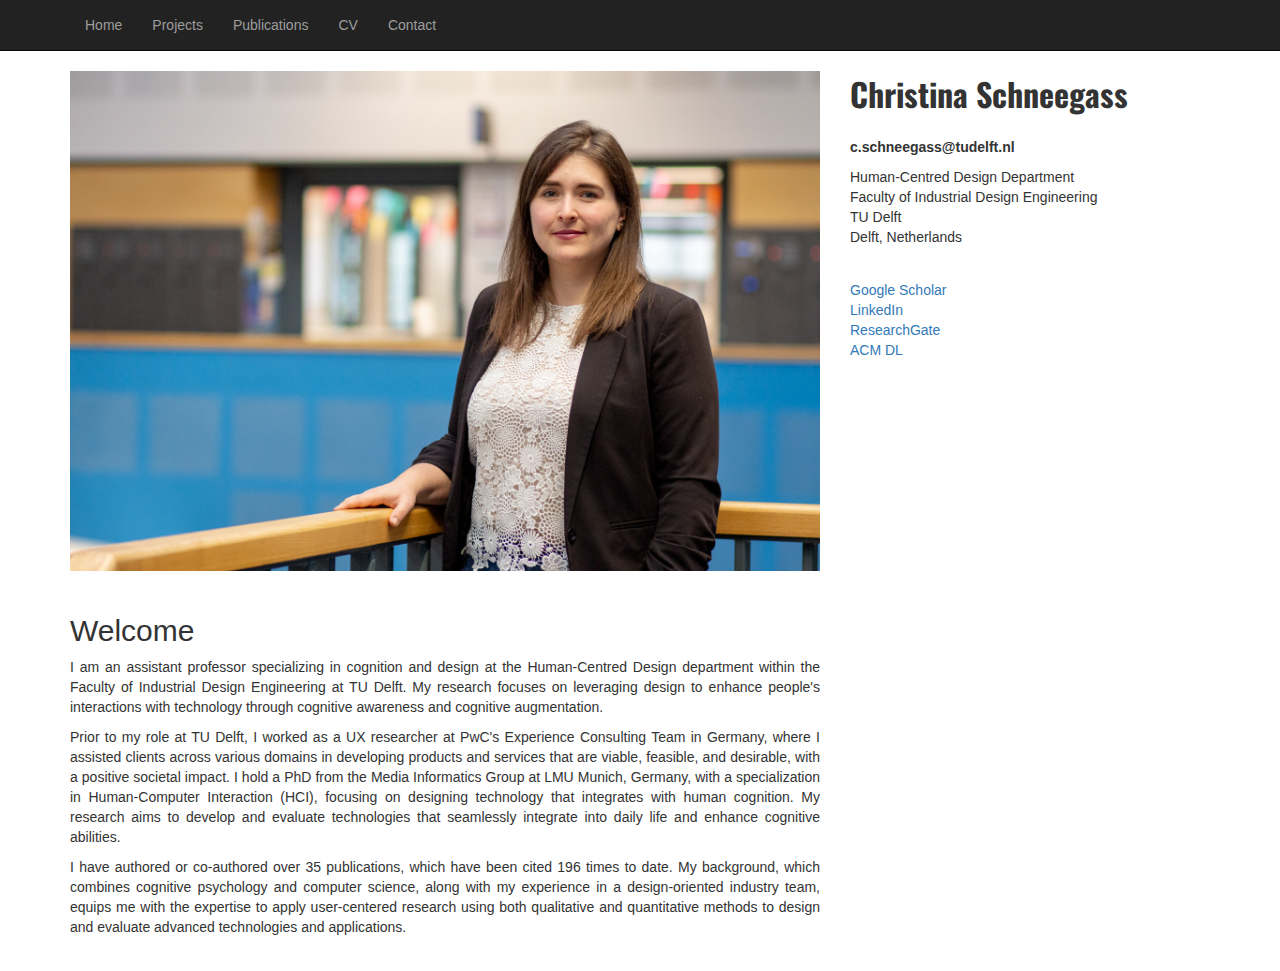
<file: index.html>
<!DOCTYPE html>

<html lang="en">
<head>
  <title>Christina Schneegass</title>
  <meta charset="utf-8">
  <meta name="viewport" content="width=device-width, initial-scale=1">
  <link rel="stylesheet" href="https://maxcdn.bootstrapcdn.com/bootstrap/3.3.6/css/bootstrap.min.css">
  <script src="https://ajax.googleapis.com/ajax/libs/jquery/1.12.0/jquery.min.js"></script>
  <script src="https://maxcdn.bootstrapcdn.com/bootstrap/3.3.6/js/bootstrap.min.js"></script>
  <link href='https://fonts.googleapis.com/css?family=Oswald:700' rel='stylesheet' type='text/css'>
</head>
<body>

<!-- Navigation -->
<nav class="navbar navbar-inverse navbar-static-top" role="navigation">
  <div class="container">
    <div class="navbar-header">
      <button type="button" class="navbar-toggle collapsed" data-toggle="collapse" data-target="#bs-example-navbar-collapse-1">
        <span class="sr-only">Toggle navigation</span>
        <span class="icon-bar"></span>
        <span class="icon-bar"></span>
        <span class="icon-bar"></span>
      </button>
    </div>

    <!-- Collect the nav links, forms, and other content for toggling -->
    <div class="collapse navbar-collapse" id="bs-example-navbar-collapse-1">
      <ul class="nav navbar-nav">
        <li><a href="index.html">Home</a></li>
        <li><a href="projects.html">Projects</a></li>
        <li><a href="publications.html">Publications</a></li>
        <li><a href="cv.html">CV</a></li>
        <li><a href="contact.html">Contact</a></li>
      </ul>
    </div>
  </div>
</nav>

<!-- Page Content -->
<div class="container">
  <div class="row">
    <!-- Entries Column -->
    <div class="col-md-8" style="height: 100vh;">
      <!-- Main Image -->
      <img class="img-responsive" src="LMD-ChristinaSchneegass-Select-Low-6.jpg" alt="Christina Schneegass"><br>

      <div style="margin-top:3%; text-align:justify;">
        <h2>Welcome</h2>
        <p>I am an assistant professor specializing in cognition and design at the Human-Centred Design department within the Faculty of Industrial Design Engineering at TU Delft. My research focuses on leveraging design to enhance people's interactions with technology through cognitive awareness and cognitive augmentation.</p>

        <p>Prior to my role at TU Delft, I worked as a UX researcher at PwC's Experience Consulting Team in Germany, where I assisted clients across various domains in developing products and services that are viable, feasible, and desirable, with a positive societal impact. I hold a PhD from the Media Informatics Group at LMU Munich, Germany, with a specialization in Human-Computer Interaction (HCI), focusing on designing technology that integrates with human cognition. My research aims to develop and evaluate technologies that seamlessly integrate into daily life and enhance cognitive abilities.</p>

        <p>I have authored or co-authored over 35 publications, which have been cited 196 times to date. My background, which combines cognitive psychology and computer science, along with my experience in a design-oriented industry team, equips me with the expertise to apply user-centered research using both qualitative and quantitative methods to design and evaluate advanced technologies and applications.</p>
      </div>
    </div>

    <!-- Contact Info on the Sidebar -->
    <div class="col-md-4">
      <div style="font-family: 'Oswald', sans-serif; font-size: 32px;"><b>Christina Schneegass</b></div><br>
    <!--  <p><b>christina.schneegass.com</b><br>-->
    <p><b>c.schneegass@tudelft.nl</b><br> 
      <p>Human-Centred Design Department<br>
      Faculty of Industrial Design Engineering<br>
      TU Delft<br>
      Delft, Netherlands<br>
      </p>
    </div>

    <!-- Links on the Sidebar -->
    <div class="col-md-4" style="margin-top:2%">
      <dd><a href="https://scholar.google.com/citations?user=JvR3tNYAAAAJ&hl=en&oi=ao" target="_blank">Google Scholar</a></dd>
      <dd><a href="https://www.linkedin.com/in/christina-schneegass-342535205/" target="_blank">LinkedIn</a></dd>
      <dd><a href="https://www.researchgate.net/profile/Christina-Schneegass" target="_blank">ResearchGate</a></dd>
      <dd><a href="https://dl.acm.org/profile/99659214226" target="_blank">ACM DL</a></dd>
    </div>

    <!-- Publications 
    <div class="col-md-8" style="height: 100vh;">
      <h2 id="publications">Publications</h2>

      <strong>Peer-reviewed</strong><br/>
      <ul>
        <li class="paper" words="add, your, keywords, here"><a href="#">Full title</a> Names of the authors</li>
      </ul>

      <strong>Technical Reports</strong><br/>
      <ul>
        <li class="paper" words="add, your, keywords, here"><a href="#">Full title</a>. Details of the report</li>
      </ul>
    </div>
  </div>
</div>
-->
</body>
</html>
</file>
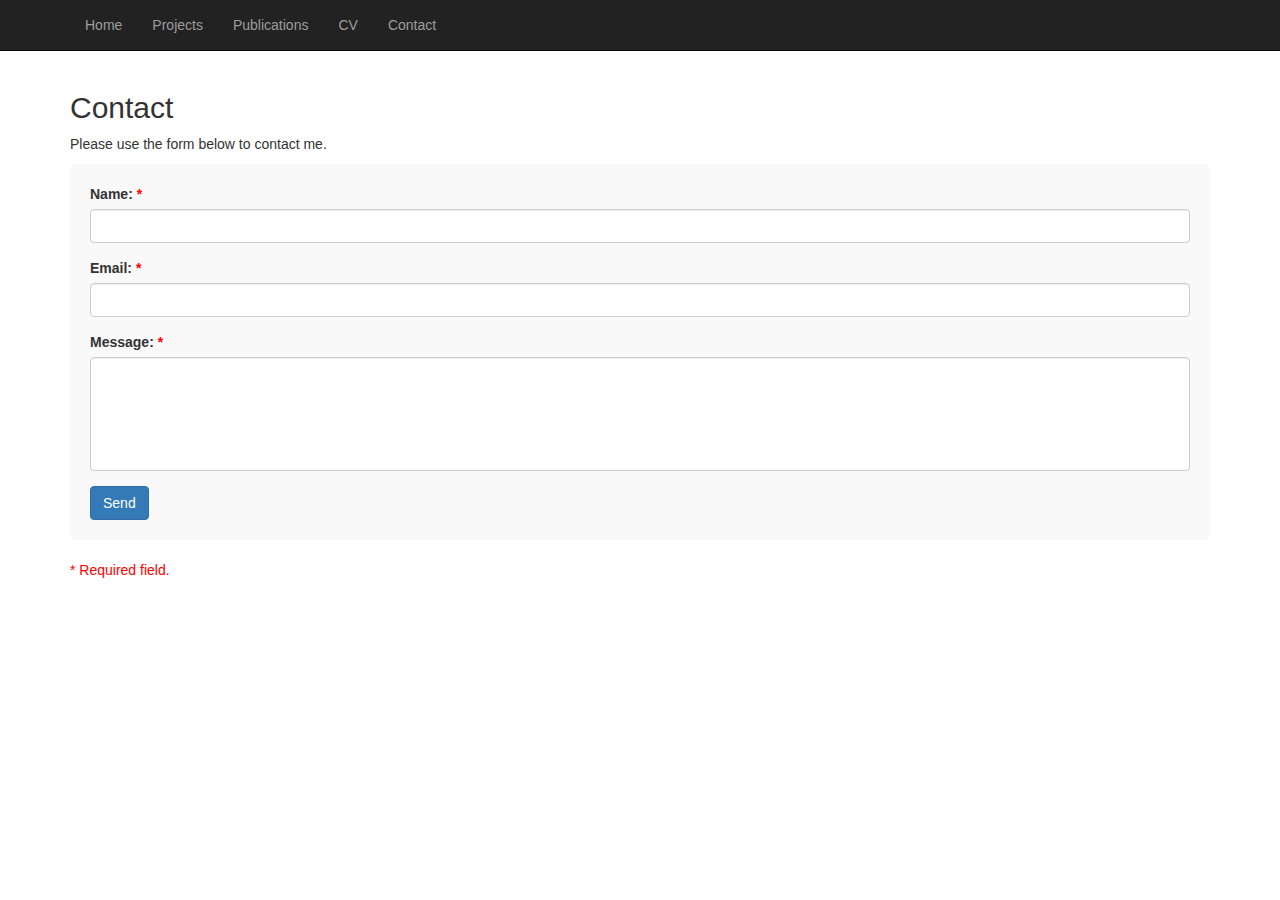
<file: contact.html>
<!DOCTYPE html>
<html lang="en">
<head>
  <title>Contact - Christina Schneegass</title>
  <meta charset="utf-8">
  <meta name="viewport" content="width=device-width, initial-scale=1">
  <link rel="stylesheet" href="https://maxcdn.bootstrapcdn.com/bootstrap/3.3.6/css/bootstrap.min.css">
  <script src="https://ajax.googleapis.com/ajax/libs/jquery/1.12.0/jquery.min.js"></script>
  <script src="https://maxcdn.bootstrapcdn.com/bootstrap/3.3.6/js/bootstrap.min.js"></script>
  <link href='https://fonts.googleapis.com/css?family=Oswald:700' rel='stylesheet' type='text/css'>
  <style>
    .contact-form {
      background-color: #f9f9f9;
      padding: 20px;
      margin-bottom: 20px;
      border-radius: 5px;
    }
    .contact-form label {
      font-weight: bold;
    }
    .contact-form .required::after {
      content: " *";
      color: red;
    }
    .contact-form textarea {
      resize: none;
    }
  </style>
</head>
<body>

<!-- Navigation -->
<nav class="navbar navbar-inverse navbar-static-top" role="navigation">
  <div class="container">
    <div class="navbar-header">
      <button type="button" class="navbar-toggle collapsed" data-toggle="collapse" data-target="#bs-example-navbar-collapse-1">
        <span class="sr-only">Toggle navigation</span>
        <span class="icon-bar"></span>
        <span class="icon-bar"></span>
        <span class="icon-bar"></span>
      </button>
    </div>

    <!-- Collect the nav links, forms, and other content for toggling -->
    <div class="collapse navbar-collapse" id="bs-example-navbar-collapse-1">
      <ul class="nav navbar-nav">
        <li><a href="index.html">Home</a></li>
        <li><a href="projects.html">Projects</a></li>
        <li><a href="publications.html">Publications</a></li>
        <li><a href="cv.html">CV</a></li>
        <li><a href="contact.html">Contact</a></li>
      </ul>
    </div>
  </div>
</nav>

<!-- Page Content -->
<div class="container">
  <div class="row">
    <div class="col-md-12">
      <h2>Contact</h2>
      <p>Please use the form below to contact me.</p>
      <form class="contact-form" action="send_email.php" method="post">
        <div class="form-group">
          <label for="name" class="required">Name:</label>
          <input type="text" class="form-control" id="name" name="name" required>
        </div>
        <div class="form-group">
          <label for="email" class="required">Email:</label>
          <input type="email" class="form-control" id="email" name="email" required>
        </div>
        <div class="form-group">
          <label for="message" class="required">Message:</label>
          <textarea class="form-control" id="message" name="message" rows="5" required></textarea>
        </div>
        <button type="submit" class="btn btn-primary">Send</button>
      </form>
      <p style="color: red;">* Required field.</p>
    </div>
  </div>
</div>

</body>
</html>
</file>
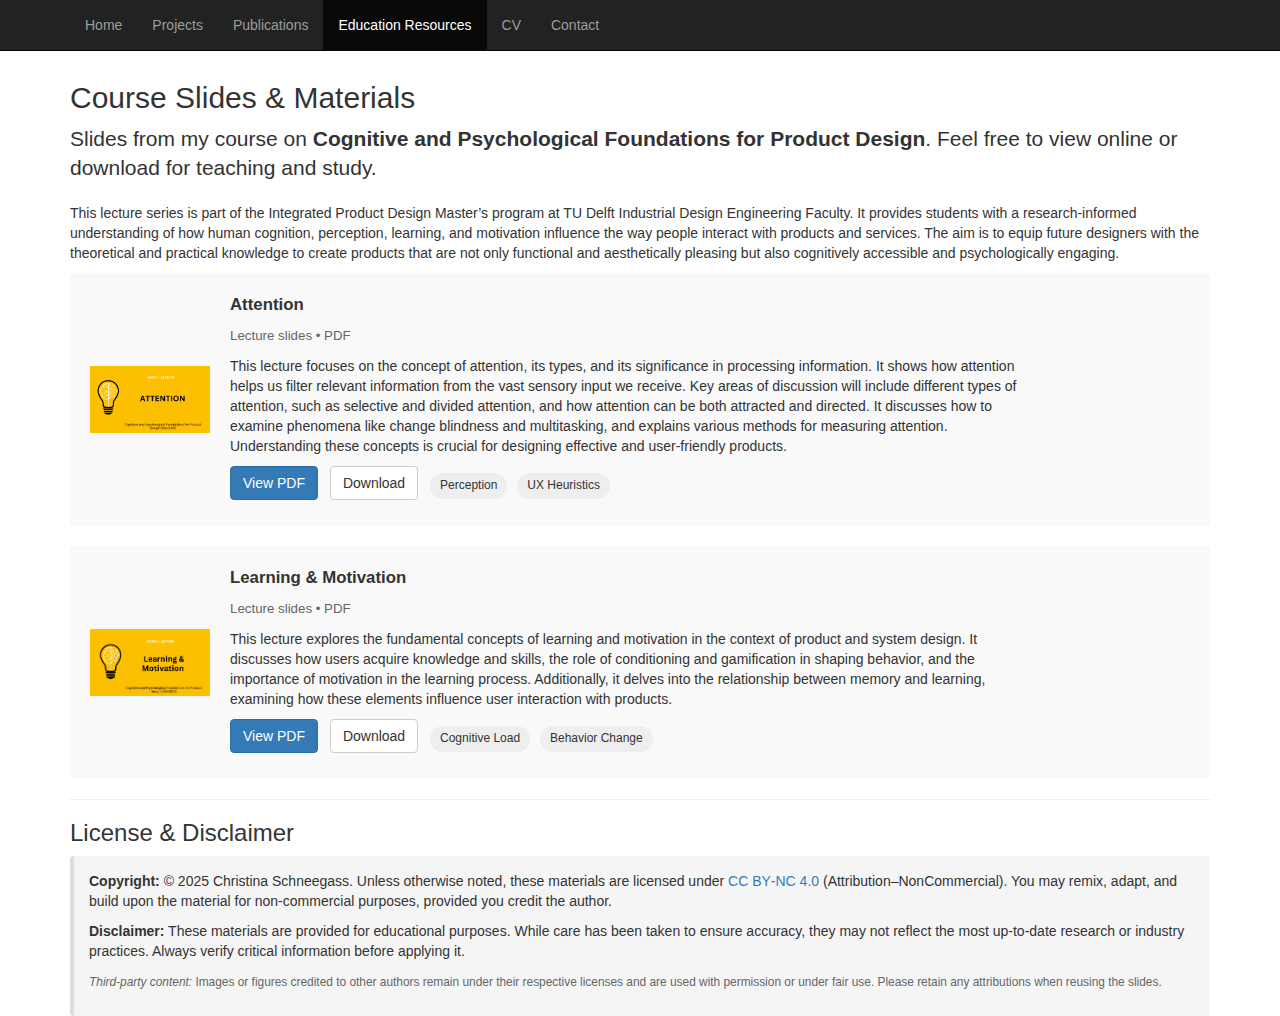
<file: education_resources.html>
<!DOCTYPE html>
<html lang="en">
<head>
  <title>Education Resources - Christina Schneegass</title>
  <meta charset="utf-8">
  <meta name="viewport" content="width=device-width, initial-scale=1">

  <!-- Bootstrap & Fonts (match projects.html) -->
  <link rel="stylesheet" href="https://maxcdn.bootstrapcdn.com/bootstrap/3.3.6/css/bootstrap.min.css">
  <script src="https://ajax.googleapis.com/ajax/libs/jquery/1.12.0/jquery.min.js"></script>
  <script src="https://maxcdn.bootstrapcdn.com/bootstrap/3.3.6/js/bootstrap.min.js"></script>
  <link href='https://fonts.googleapis.com/css?family=Oswald:700' rel='stylesheet' type='text/css'>

  <style>
    /* Match general look-and-feel of projects.html */
    body { font-family: "Helvetica Neue", Helvetica, Arial, sans-serif; }

    .page-title { margin-top: 10px; }

    .project-item { /* reuse the same visual pattern as projects.html */
      display: flex;
      align-items: center;
      margin-bottom: 20px;
      padding: 20px;
      background-color: #f9f9f9;
      border-radius: 5px;
    }
    .project-item img {
      margin-right: 20px;
      width: 120px; /* smaller than projects images since these are PDFs */
      height: auto;
    }
    .project-item .details { max-width: 800px; }
    .project-item .details .title {
      font-weight: bold;
      font-size: 1.2em;
      margin-bottom: 10px;
    }
    .project-item .meta { color: #666; font-size: 0.95em; margin-bottom: 10px; }
    .btn-wrap { margin-top: 10px; }
    .btn-wrap .btn { margin-right: 8px; margin-bottom: 6px; }

    /* Tag pills (optional) */
    .tag { display: inline-block; background: #eee; border-radius: 20px; padding: 4px 10px; font-size: 12px; margin-right: 6px; }

    /* License box */
    .license-box { background: #f5f5f5; border-left: 4px solid #ddd; padding: 15px; border-radius: 4px; }
    .license-box small { color: #666; }
  </style>
</head>
<body>

<!-- Navigation (copied structure from projects.html) -->
<nav class="navbar navbar-inverse navbar-static-top" role="navigation">
  <div class="container">
    <div class="navbar-header">
      <button type="button" class="navbar-toggle collapsed" data-toggle="collapse" data-target="#bs-example-navbar-collapse-1">
        <span class="sr-only">Toggle navigation</span>
        <span class="icon-bar"></span>
        <span class="icon-bar"></span>
        <span class="icon-bar"></span>
      </button>
    </div>

    <div class="collapse navbar-collapse" id="bs-example-navbar-collapse-1">
      <ul class="nav navbar-nav">
        <li><a href="index.html">Home</a></li>
        <li><a href="projects.html">Projects</a></li>
        <li><a href="publications.html">Publications</a></li>
        <li class="active"><a href="education_resources.html">Education Resources</a></li>
        <li><a href="cv.html">CV</a></li>
        <li><a href="contact.html">Contact</a></li>
      </ul>
    </div>
  </div>
</nav>

<!-- Page Content -->
<div class="container">
  <div class="row">
    <div class="col-md-12">
      <h2 class="page-title">Course Slides & Materials</h2>
      <p class="lead">Slides from my course on <b>Cognitive and Psychological Foundations for Product Design</b>. Feel free to view online or download for teaching and study.</p>
      <p>This lecture series is part of the Integrated Product Design Master’s program at TU Delft Industrial Design Engineering Faculty. It provides students with a research-informed understanding of how human cognition, perception, learning, and motivation influence the way people interact with products and services. The aim is to equip future designers with the theoretical and practical knowledge to create products that are not only functional and aesthetically pleasing but also cognitively accessible and psychologically engaging.</p>


      <!-- Resource 1 -->
      <div class="project-item">
        <img src="Lecture2thumb.png" alt="PDF icon for Attention slides">
        <div class="details">
          <div class="title">Attention</div>
          <div class="meta">Lecture slides • PDF</div>
          <p>This lecture focuses on the concept of attention, its types, and its significance in processing information. It shows how attention helps us filter relevant information from the vast sensory input we receive. Key areas of discussion will include different types of attention, such as selective and divided attention, and how attention can be both attracted and directed. It discusses how to examine phenomena like change blindness and multitasking, and explains various methods for measuring attention. Understanding these concepts is crucial for designing effective and user-friendly products.</p>
          <div class="btn-wrap">
            <a class="btn btn-primary" href="Lecture_Week_2.pdf" target="_blank" rel="noopener">View PDF</a>
            <a class="btn btn-default" href="Lecture_Week_2.pdf" download>Download</a>
            <span class="tag">Perception</span>
            <span class="tag">UX Heuristics</span>
          </div>
        </div>
      </div>

      

      <!-- Resource 2 -->
      <div class="project-item">
        <img src="Lecture5thumb.png" alt="PDF icon for Learning & Motivation slides">
        <div class="details">
          <div class="title">Learning & Motivation</div>
          <div class="meta">Lecture slides • PDF</div>
          <p>This lecture explores the fundamental concepts of learning and motivation in the context of product and system design. It discusses how users acquire knowledge and skills, the role of conditioning and gamification in shaping behavior, and the importance of motivation in the learning process. Additionally, it delves into the relationship between memory and learning, examining how these elements influence user interaction with products.</p>
          <div class="btn-wrap">
            <a class="btn btn-primary" href="Lecture_Week_5.pdf" target="_blank" rel="noopener">View PDF</a>
            <a class="btn btn-default" href="Lecture_Week_5.pdf" download>Download</a>
            <span class="tag">Cognitive Load</span>
            <span class="tag">Behavior Change</span>
          </div>
        </div>
      </div>

      <!-- Add more resources by duplicating .project-item blocks -->

      <hr>

      <h3>License & Disclaimer</h3>
      <div class="license-box">
        <p><strong>Copyright:</strong> © 2025 Christina Schneegass. Unless otherwise noted, these materials are licensed under <a href="https://creativecommons.org/licenses/by-nc/4.0/" target="_blank" rel="noopener">CC BY‑NC 4.0</a> (Attribution–NonCommercial). You may remix, adapt, and build upon the material for non‑commercial purposes, provided you credit the author.</p>
        <p><strong>Disclaimer:</strong> These materials are provided for educational purposes. While care has been taken to ensure accuracy, they may not reflect the most up‑to‑date research or industry practices. Always verify critical information before applying it.</p>
        <p><small><em>Third‑party content:</em> Images or figures credited to other authors remain under their respective licenses and are used with permission or under fair use. Please retain any attributions when reusing the slides.</small></p>
      </div>

    </div>
  </div>
</div>

</body>
</html>
</file>
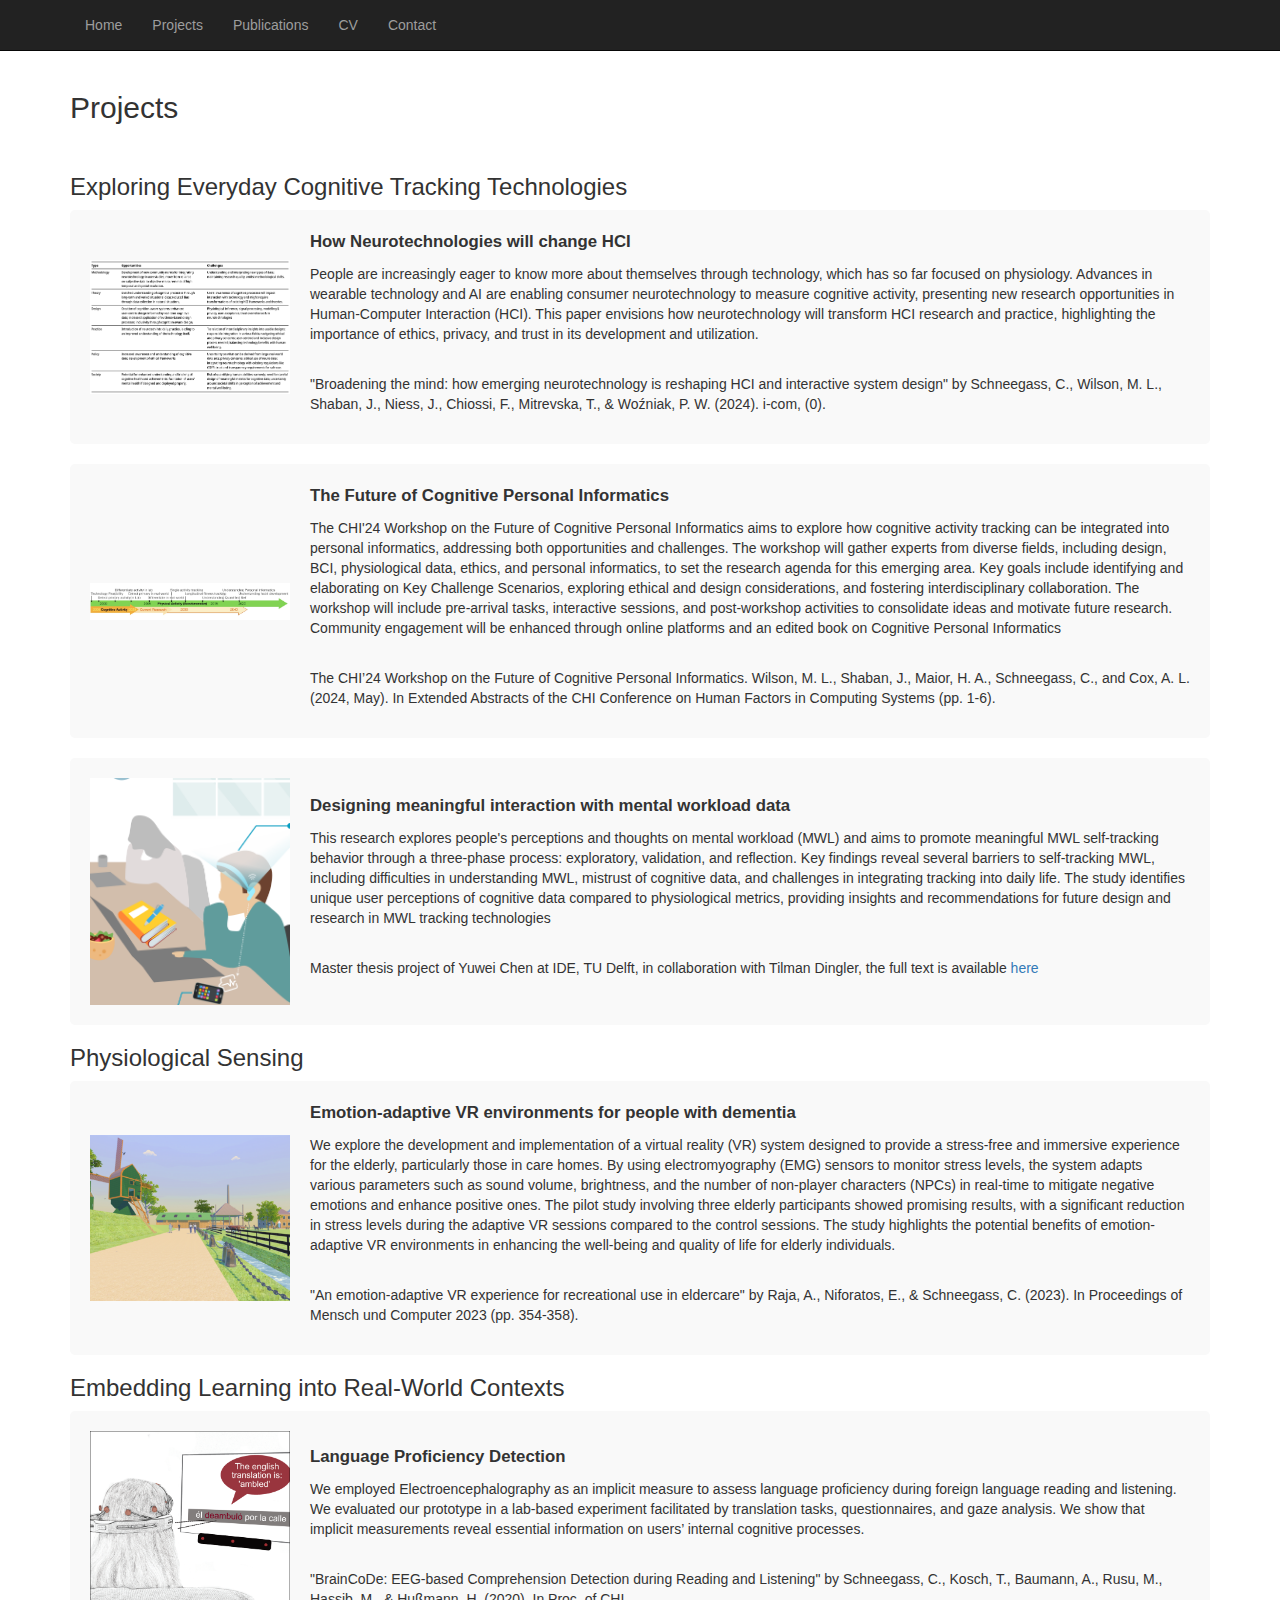
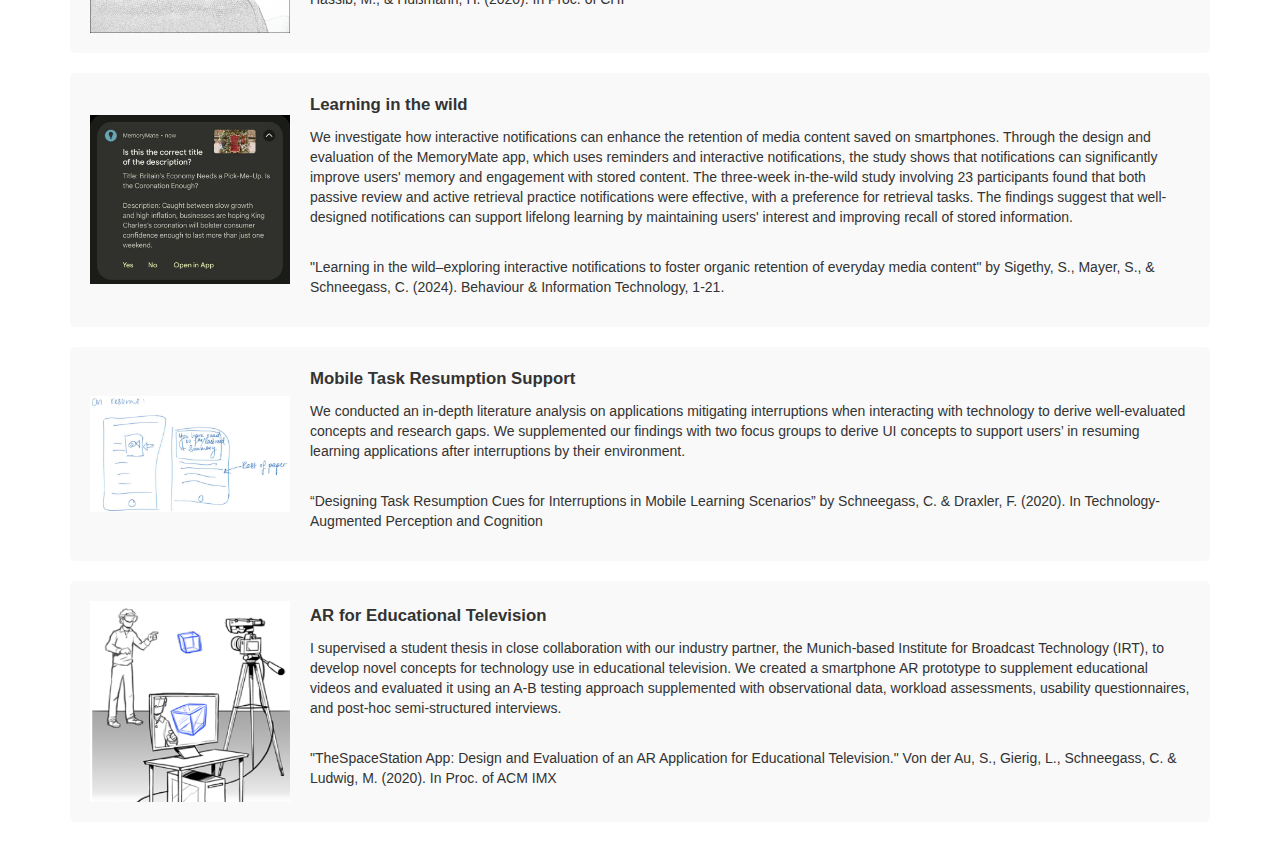
<file: projects.html>
<!DOCTYPE html>
<html lang="en">
<head>
  <title>Projects - Christina Schneegass</title>
  <meta charset="utf-8">
  <meta name="viewport" content="width=device-width, initial-scale=1">
  <link rel="stylesheet" href="https://maxcdn.bootstrapcdn.com/bootstrap/3.3.6/css/bootstrap.min.css">
  <script src="https://ajax.googleapis.com/ajax/libs/jquery/1.12.0/jquery.min.js"></script>
  <script src="https://maxcdn.bootstrapcdn.com/bootstrap/3.3.6/js/bootstrap.min.js"></script>
  <link href='https://fonts.googleapis.com/css?family=Oswald:700' rel='stylesheet' type='text/css'>
  <style>
    .project-item {
      display: flex;
      align-items: center;
      margin-bottom: 20px;
      padding: 20px;
      background-color: #f9f9f9;
      border-radius: 5px;
    }
    .project-item img {
      margin-right: 20px;
      width: 200px;
      height: auto;
    }</br
    .project-item .details {
      max-width: 800px;
    }
    .project-item .details .title {
      font-weight: bold;
      font-size: 1.2em;
      margin-bottom: 10px;
    }
  </style>
</head>
<body>

<!-- Navigation -->
<nav class="navbar navbar-inverse navbar-static-top" role="navigation">
  <div class="container">
    <div class="navbar-header">
      <button type="button" class="navbar-toggle collapsed" data-toggle="collapse" data-target="#bs-example-navbar-collapse-1">
        <span class="sr-only">Toggle navigation</span>
        <span class="icon-bar"></span>
        <span class="icon-bar"></span>
        <span class="icon-bar"></span>
      </button>
    </div>

    <!-- Collect the nav links, forms, and other content for toggling -->
    <div class="collapse navbar-collapse" id="bs-example-navbar-collapse-1">
      <ul class="nav navbar-nav">
        <li><a href="index.html">Home</a></li>
        <li><a href="projects.html">Projects</a></li>
        <li><a href="publications.html">Publications</a></li>
        <li><a href="cv.html">CV</a></li>
        <li><a href="contact.html">Contact</a></li>
      </ul>
    </div>
  </div>
</nav>

<!-- Page Content -->
<div class="container">
  <div class="row">
    <div class="col-md-12">
      <h2>Projects</h2>

        </br><h3>Exploring Everyday Cognitive Tracking Technologies</h3>

          <div class="project-item">
        <img src="neurotechTable.png" alt="Project Image 0">
        <div class="details">
          <div class="title">How Neurotechnologies will change HCI</div>
          <p>People are increasingly eager to know more about themselves through technology, which has so far focused on physiology. Advances in wearable technology and AI are enabling consumer neurotechnology to measure cognitive activity, presenting new research opportunities in Human-Computer Interaction (HCI). This paper envisions how neurotechnology will transform HCI research and practice, highlighting the importance of ethics, privacy, and trust in its development and utilization.</p></br> <p>"Broadening the mind: how emerging neurotechnology is reshaping HCI and interactive system design" by Schneegass, C., Wilson, M. L., Shaban, J., Niess, J., Chiossi, F., Mitrevska, T., & Woźniak, P. W. (2024).  i-com, (0).</p>
        </div>
      </div>

       <div class="project-item">
        <img src="CogPi.png" alt="Project Image 7">
        <div class="details">
          <div class="title">The Future of Cognitive Personal Informatics</div>
          <p>The CHI'24 Workshop on the Future of Cognitive Personal Informatics aims to explore how cognitive activity tracking can be integrated into personal informatics, addressing both opportunities and challenges. The workshop will gather experts from diverse fields, including design, BCI, physiological data, ethics, and personal informatics, to set the research agenda for this emerging area. Key goals include identifying and elaborating on Key Challenge Scenarios, exploring ethical and design considerations, and fostering interdisciplinary collaboration. The workshop will include pre-arrival tasks, interactive sessions, and post-workshop activities to consolidate ideas and motivate future research. Community engagement will be enhanced through online platforms and an edited book on Cognitive Personal Informatics</p></br> <p>The CHI’24 Workshop on the Future of Cognitive Personal Informatics. Wilson, M. L., Shaban, J., Maior, H. A., Schneegass, C., and Cox, A. L. (2024, May). In Extended Abstracts of the CHI Conference on Human Factors in Computing Systems (pp. 1-6).</p>
        </div>
      </div>

         <div class="project-item">
        <img src="neurotech.png" alt="Project Image 9">
        <div class="details">
          <div class="title">Designing meaningful interaction with mental workload data</div>
          <p>This research explores people's perceptions and thoughts on mental workload (MWL) and aims to promote meaningful MWL self-tracking behavior through a three-phase process: exploratory, validation, and reflection. Key findings reveal several barriers to self-tracking MWL, including difficulties in understanding MWL, mistrust of cognitive data, and challenges in integrating tracking into daily life. The study identifies unique user perceptions of cognitive data compared to physiological metrics, providing insights and recommendations for future design and research in MWL tracking technologies</p></br> <p>Master thesis project of Yuwei Chen at IDE, TU Delft, in collaboration with Tilman Dingler, the full text is available <a href=https://repository.tudelft.nl/record/uuid:7722885a-354c-4bbe-8c84-9c642711e60e">here</a></p>
        </div>
      </div>

    <div></div>  
  <h3>Physiological Sensing</h3>
     
    <div class="project-item">
        <img src="VR.png" alt="Project Image 9">
        <div class="details">
          <div class="title">Emotion-adaptive VR environments for people with dementia</div>
          <p>We explore the development and implementation of a virtual reality (VR) system designed to provide a stress-free and immersive experience for the elderly, particularly those in care homes. By using electromyography (EMG) sensors to monitor stress levels, the system adapts various parameters such as sound volume, brightness, and the number of non-player characters (NPCs) in real-time to mitigate negative emotions and enhance positive ones. The pilot study involving three elderly participants showed promising results, with a significant reduction in stress levels during the adaptive VR sessions compared to the control sessions. The study highlights the potential benefits of emotion-adaptive VR environments in enhancing the well-being and quality of life for elderly individuals.</p></br> <p>"An emotion-adaptive VR experience for recreational use in eldercare" by Raja, A., Niforatos, E., & Schneegass, C. (2023). In Proceedings of Mensch und Computer 2023 (pp. 354-358).</p>
        </div>
      </div>

  <h3>Embedding Learning into Real-World Contexts</h3>
      
      <div class="project-item">
        <img src="eeg_picture.png" alt="Project Image 1">
        <div class="details">
          <div class="title">Language Proficiency Detection</div>
          <p>We employed Electroencephalography as an implicit measure to assess language proficiency during foreign language reading and listening. We evaluated our prototype in a lab-based experiment facilitated by translation tasks, questionnaires, and gaze analysis. We show that implicit measurements reveal essential information on users’ internal cognitive processes.</p></br> <p>"BrainCoDe: EEG‑based Comprehension Detection during Reading and Listening" by Schneegass, C., Kosch, T., Baumann, A., Rusu, M., Hassib, M., & Hußmann, H. (2020). In Proc. of CHI</p>
        </div>
      </div>

           <div class="project-item">
        <img src="memorymate.png" alt="Project Image 8">
        <div class="details">
          <div class="title">Learning in the wild</div>
          <p>We investigate how interactive notifications can enhance the retention of media content saved on smartphones. Through the design and evaluation of the MemoryMate app, which uses reminders and interactive notifications, the study shows that notifications can significantly improve users' memory and engagement with stored content. The three-week in-the-wild study involving 23 participants found that both passive review and active retrieval practice notifications were effective, with a preference for retrieval tasks. The findings suggest that well-designed notifications can support lifelong learning by maintaining users' interest and improving recall of stored information.</p></br> <p>"Learning in the wild–exploring interactive notifications to foster organic retention of everyday media content" by Sigethy, S., Mayer, S., & Schneegass, C. (2024). Behaviour & Information Technology, 1-21.</p>
        </div>
      </div>


      <!--
      <div class="project-item">
        <img src="iui.png" alt="Project Image 2">
        <div class="details">
          <div class="title">What is intelligent?</div>
          <p>Using text analysis of all papers published at the Intelligent User Interfaces (IUI) conferences in the past 25 years, we aim to derive characteristics of intelligent interfaces and systems. Providing a detailed reflection on the emerging collective understanding of “intelligence” helps us better understand the key concept in this interdisciplinary community of HCI and AI. </p></br> <p> “What is “Intelligent” in Intelligent User Interfaces? A Meta-Analysis of 25 Years of IUI” by Völkel, S.T., Schneegass, C., Eiband, M. & Buschek, D. (2020). In Proceedings of IUI</p>
        </div>
      </div> -->

      <div class="project-item">
        <img src="sketch.png" alt="Project Image 3">
        <div class="details">
          <div class="title">Mobile Task Resumption Support</div>
          <p>We conducted an in-depth literature analysis on applications mitigating interruptions when interacting with technology to derive well-evaluated concepts and research gaps. We supplemented our findings with two focus groups to derive UI concepts to support users’ in resuming learning applications after interruptions by their environment. </p></br> <p> “Designing Task Resumption Cues for Interruptions in Mobile Learning Scenarios” by Schneegass, C. & Draxler, F. (2020). In Technology-Augmented Perception and Cognition</p>
        </div>
      </div>

      <div class="project-item">
        <img src="irt.png" alt="Project Image 4">
        <div class="details">
          <div class="title">AR for Educational Television</div>
          <p>I supervised a student thesis in close collaboration with our industry partner, the Munich-based Institute for Broadcast Technology (IRT), to develop novel concepts for technology use in educational television. We created a smartphone AR prototype to supplement educational videos and evaluated it using an A-B testing approach supplemented with observational data, workload assessments, usability questionnaires, and post-hoc semi-structured interviews. </p></br> <p> "TheSpaceStation App: Design and Evaluation of an AR Application for Educational Television." Von der Au, S., Gierig, L., Schneegass, C. & Ludwig, M. (2020). In Proc. of ACM IMX</p>
        </div>
      </div>

    </div>
  </div>
</div>

</body>
</html>
</file>
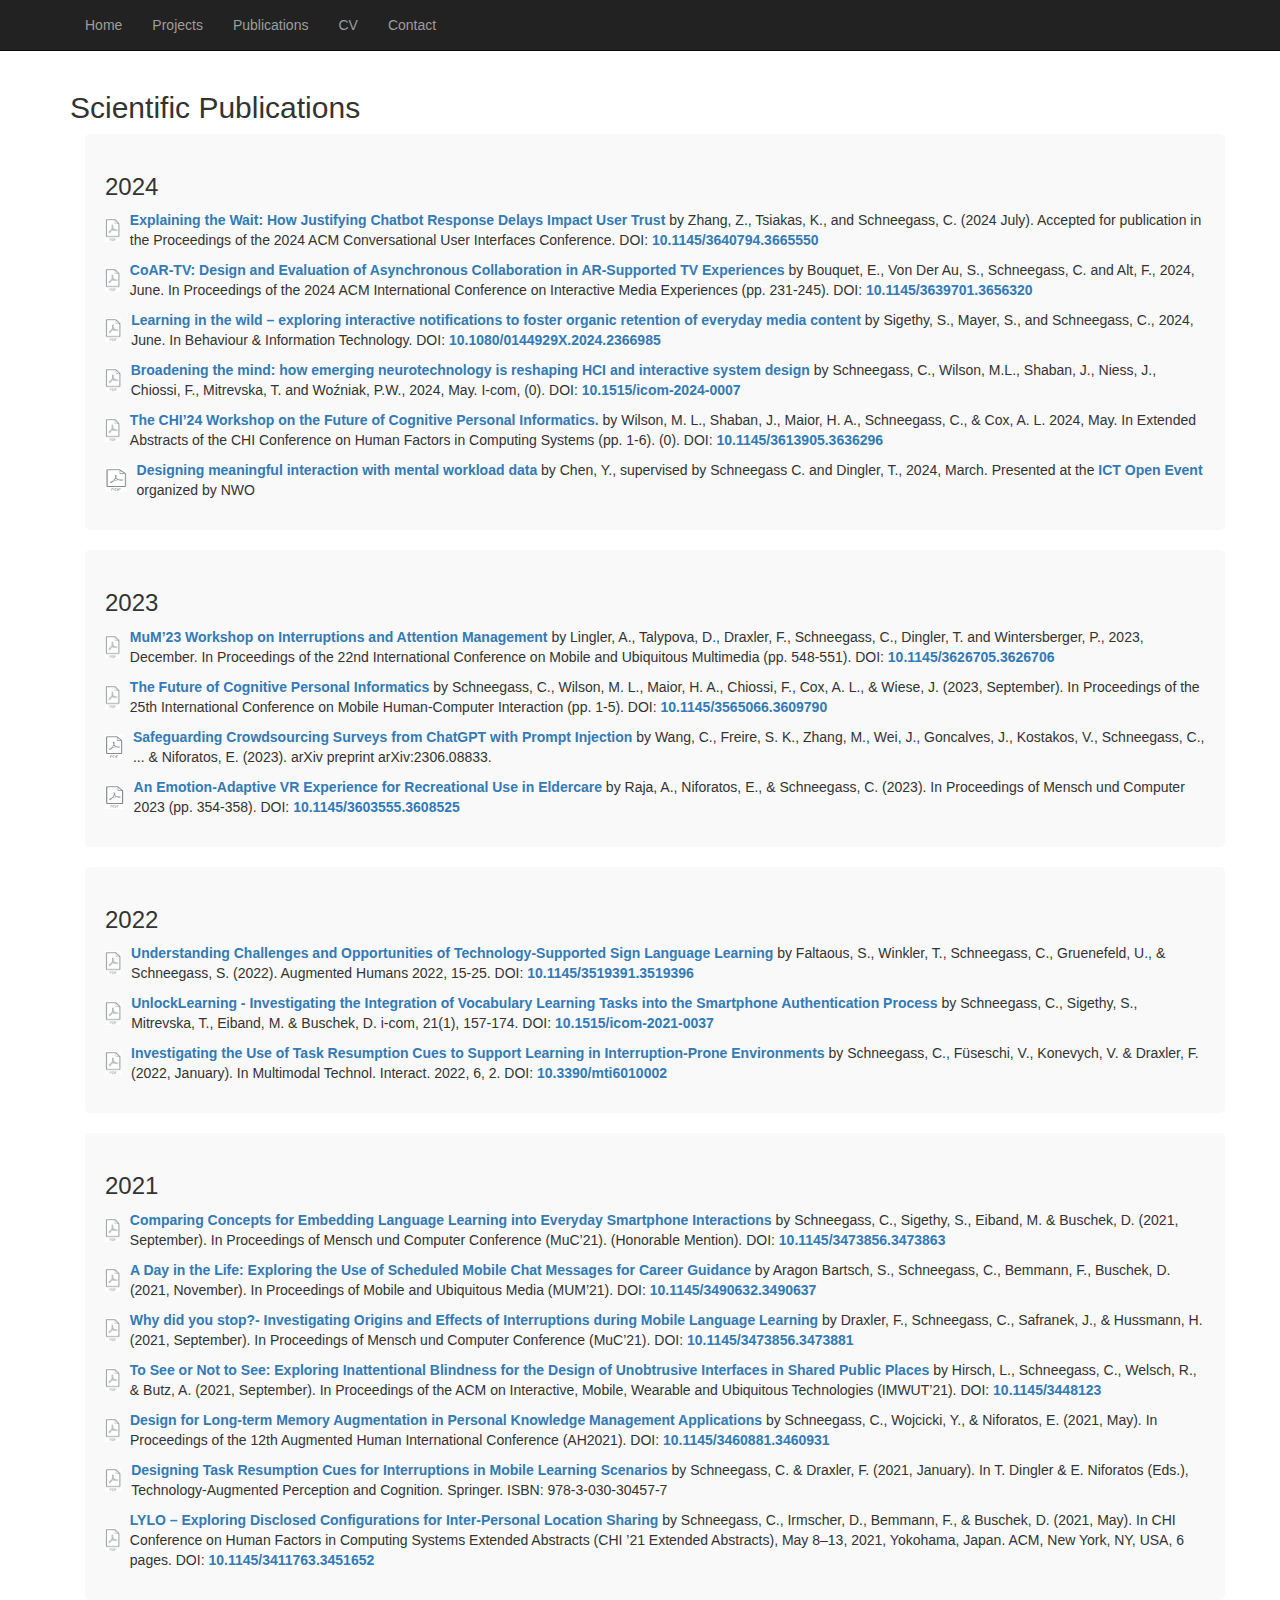
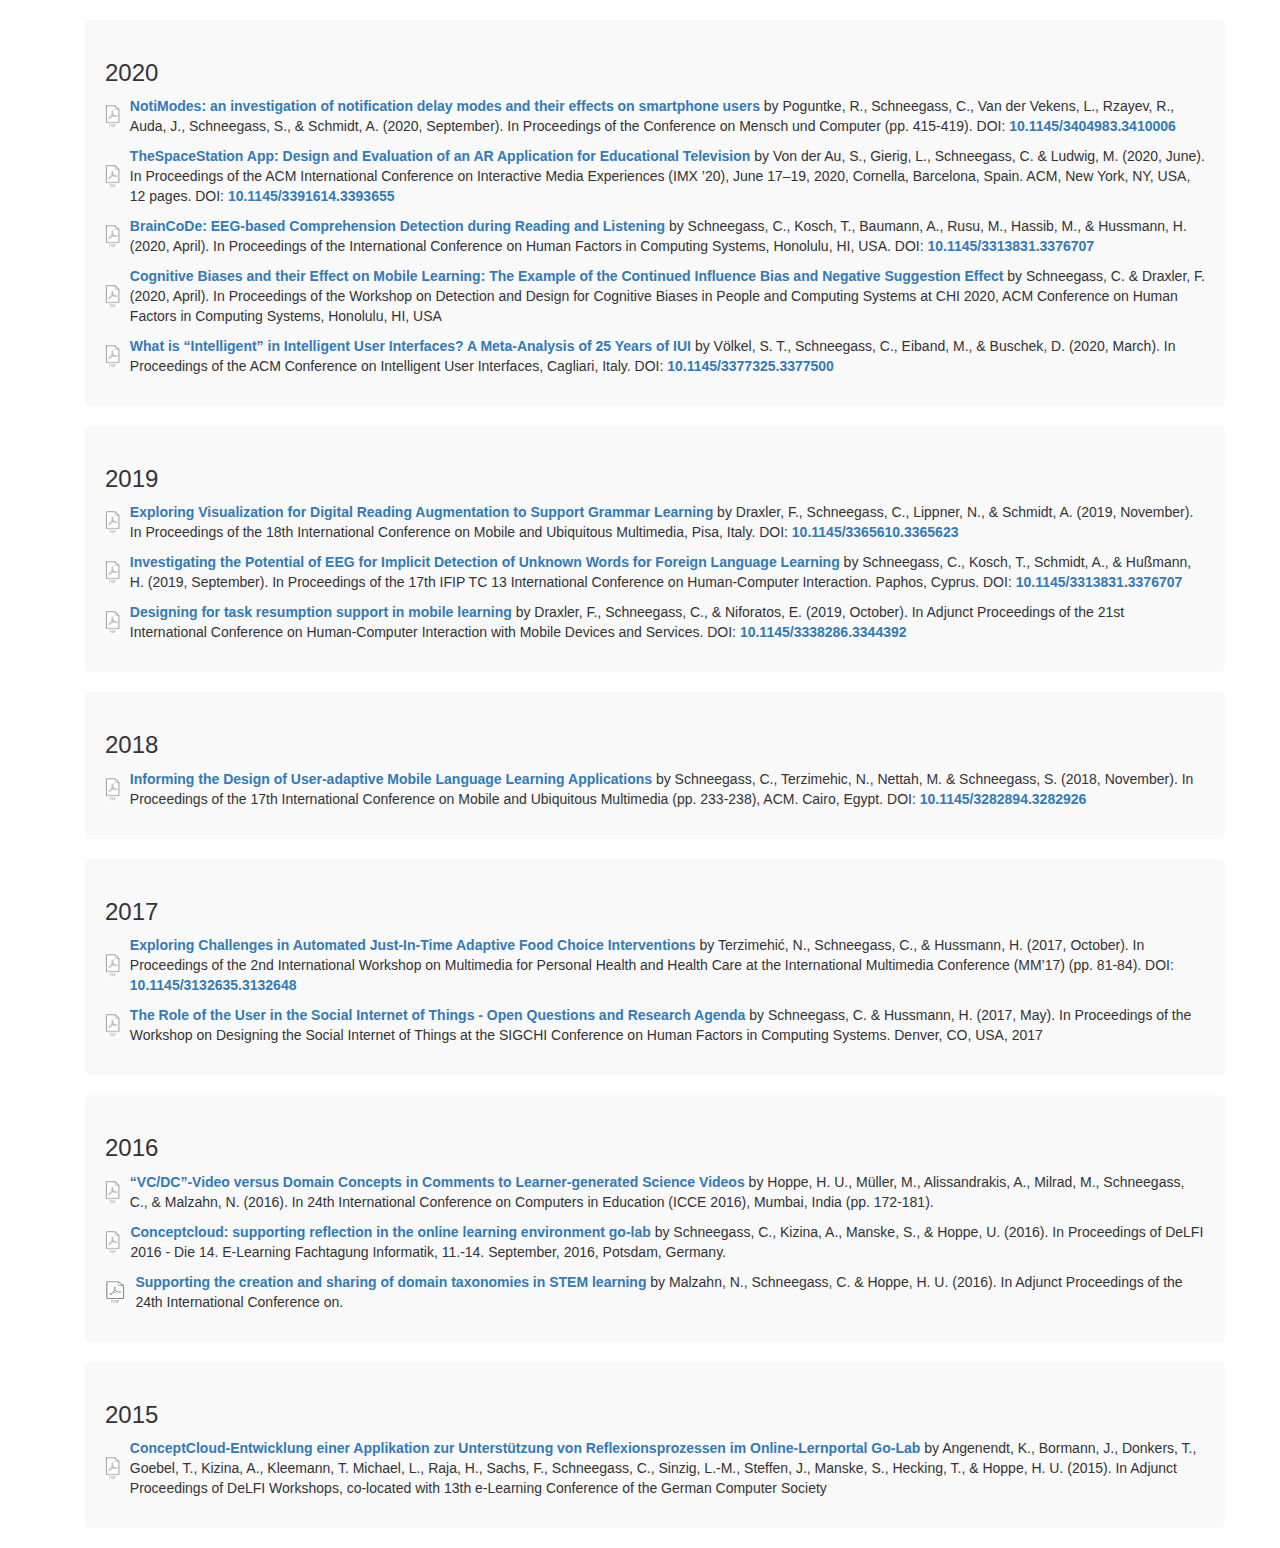
<file: publications.html>
<!-- to fix: links to pdfs, label what kind of publications? -->



<!DOCTYPE html>
<html lang="en">
<head>
    <meta charset="utf-8">
  <meta name="viewport" content="width=device-width, initial-scale=1">
  <link rel="stylesheet" href="https://maxcdn.bootstrapcdn.com/bootstrap/3.3.6/css/bootstrap.min.css">
  <script src="https://ajax.googleapis.com/ajax/libs/jquery/1.12.0/jquery.min.js"></script>
  <script src="https://maxcdn.bootstrapcdn.com/bootstrap/3.3.6/js/bootstrap.min.js"></script>
  <link href='https://fonts.googleapis.com/css?family=Oswald:700' rel='stylesheet' type='text/css'>
  <style>
    .publication-section {
      background-color: #f9f9f9;
      padding: 20px;
      margin-bottom: 20px;
      border-radius: 5px;
    }
    .publication-item {
      display: flex;
      align-items: center;
      margin-bottom: 10px;
    }
    .publication-item img {
      margin-right: 10px;
    }
    .publication-item a {
      font-weight: bold;
    }
  </style>
</head>
<body>
    <nav class="navbar navbar-inverse navbar-static-top" role="navigation">
  <div class="container">
    <div class="navbar-header">
      <button type="button" class="navbar-toggle collapsed" data-toggle="collapse" data-target="#bs-example-navbar-collapse-1">
        <span class="sr-only">Toggle navigation</span>
        <span class="icon-bar"></span>
        <span class="icon-bar"></span>
        <span class="icon-bar"></span>
      </button>
    </div>


    <!-- Collect the nav links, forms, and other content for toggling -->
    <div class="collapse navbar-collapse" id="bs-example-navbar-collapse-1">
      <ul class="nav navbar-nav">
        <li><a href="index.html">Home</a></li>
        <li><a href="projects.html">Projects</a></li>
        <li><a href="publications.html">Publications</a></li>
        <li><a href="cv.html">CV</a></li>
        <li><a href="contact.html">Contact</a></li>
      </ul>
    </div>
  </div>
</nav>
    
    <!-- Page Content -->
<div class="container">
  <div class="row">
    <!-- Publications -->
    <div class="col-md-12">
      <h2 id="publications">Scientific Publications</h2>
      

<!-- Page Content -->
<div class="container">
  <div class="row">
    <!-- Publications -->
    <div class="col-md-12">
   <!--   <h2 id="publications">Publications</h2> -->

      <div class="publication-section">
        <h3>2024</h3>
        <div class="publication-item">
          <img src="pdf_icon.png" alt="PDF" width="24" height="24">
          <div class="publication-details">
            <a href="https://doi.org/10.1145/3640794.3665550" class="title">Explaining the Wait: How Justifying Chatbot Response Delays Impact User Trust</a>
            <span>by Zhang, Z., Tsiakas, K., and Schneegass, C. (2024 July). Accepted for publication in the Proceedings of the 2024 ACM Conversational User Interfaces Conference. DOI: <a href="https://doi.org/10.1145/3640794.3665550" class="doi">10.1145/3640794.3665550</a></span>
          </div>
        </div>
        <div class="publication-item">
          <img src="pdf_icon.png" alt="PDF" width="24" height="24">
          <div class="publication-details">
            <a href="https://dl.acm.org/doi/abs/10.1145/3639701.3656320?casa_token=CnoyEkcf8m8AAAAA:dvrrV9wDta9oKMK_HF1sP-qn1uI0L_zSPoJY6i8yP4zEJL-HtxrJhcY-k4sHUXpGMaTFDJBnREK7zg" class="title">CoAR-TV: Design and Evaluation of Asynchronous Collaboration in AR-Supported TV Experiences</a>
            <span>by Bouquet, E., Von Der Au, S., Schneegass, C. and Alt, F., 2024, June. In Proceedings of the 2024 ACM International Conference on Interactive Media Experiences (pp. 231-245). DOI: <a href="https://doi.org/10.1145/3639701.3656320" class="doi">10.1145/3639701.3656320</a></span>
          </div>
        </div>
        <div class="publication-item">
          <img src="pdf_icon.png" alt="PDF" width="24" height="24">
          <div class="publication-details">
            <a href="https://www.tandfonline.com/doi/full/10.1080/0144929X.2024.2366985" class="title">Learning in the wild – exploring interactive notifications to foster organic retention of everyday media content</a>
            <span>by Sigethy, S., Mayer, S., and Schneegass, C., 2024, June. In Behaviour & Information Technology. DOI: <a href="https://doi.org/10.1080/0144929X.2024.2366985" class="doi">10.1080/0144929X.2024.2366985</a></span>
          </div>
        </div>
        <div class="publication-item">
          <img src="pdf_icon.png" alt="PDF" width="24" height="24">
          <div class="publication-details">
            <a href="https://www.degruyter.com/document/doi/10.1515/icom-2024-0007/html" class="title">Broadening the mind: how emerging neurotechnology is reshaping HCI and interactive system design</a>
            <span>by Schneegass, C., Wilson, M.L., Shaban, J., Niess, J., Chiossi, F., Mitrevska, T. and Woźniak, P.W., 2024, May. I-com, (0). DOI: <a href="https://doi.org/10.1515/icom-2024-0007" class="doi">10.1515/icom-2024-0007</a></span>
          </div>
        </div>

              <div class="publication-item">
          <img src="pdf_icon.png" alt="PDF" width="24" height="24">
          <div class="publication-details">
            <a href="https://dl.acm.org/doi/full/10.1145/3613905.3636296" class="title">The CHI’24 Workshop on the Future of Cognitive Personal Informatics. </a>
            <span>by Wilson, M. L., Shaban, J., Maior, H. A., Schneegass, C., & Cox, A. L. 2024, May. In Extended Abstracts of the CHI Conference on Human Factors in Computing Systems (pp. 1-6). (0). DOI: <a href="https://dl.acm.org/doi/full/10.1145/3613905.3636296" class="doi">10.1145/3613905.3636296</a></span>
          </div>
        </div>


        <div class="publication-item">
          <img src="pdf_icon.png" alt="PDF" width="24" height="24">
          <div class="publication-details">
            <a href="link-to-paper.pdf" class="title">Designing meaningful interaction with mental workload data</a>
            <span>by Chen, Y., supervised by Schneegass C. and Dingler, T., 2024, March. Presented at the <a href="https://www.ictopen.nl/" class="doi">ICT Open Event</a> organized by NWO</span>
          </div>
        </div>
      </div>


        <div class="publication-section">
        <h3>2023</h3>

<div class="publication-item">
  <img src="pdf_icon.png" alt="PDF" width="24" height="24">
  <div class="publication-details">
    <a href="https://doi.org/10.1145/3626705.3626706" class="title">MuM’23 Workshop on Interruptions and Attention Management</a>
    <span>by Lingler, A., Talypova, D., Draxler, F., Schneegass, C., Dingler, T. and Wintersberger, P., 2023, December. In Proceedings of the 22nd International Conference on Mobile and Ubiquitous Multimedia (pp. 548‑551). DOI: <a href="https://doi.org/10.1145/3626705.3626706" class="doi">10.1145/3626705.3626706</a></span>
  </div>
</div>

<div class="publication-item">
  <img src="pdf_icon.png" alt="PDF" width="24" height="24">
  <div class="publication-details">
    <a href="https://doi.org/10.1145/3565066.3609790" class="title">The Future of Cognitive Personal Informatics</a>
    <span>by Schneegass, C., Wilson, M. L., Maior, H. A., Chiossi, F., Cox, A. L., & Wiese, J. (2023, September). In Proceedings of the 25th International Conference on Mobile Human‑Computer Interaction (pp. 1‑5). DOI: <a href="https://doi.org/10.1145/3565066.3609790" class="doi">10.1145/3565066.3609790</a></span>
  </div>
</div>

<div class="publication-item">
  <img src="pdf_icon.png" alt="PDF" width="24" height="24">
  <div class="publication-details">
    <a href="https://arxiv.org/abs/2306.08833" class="title">Safeguarding Crowdsourcing Surveys from ChatGPT with Prompt Injection</a>
    <span>by Wang, C., Freire, S. K., Zhang, M., Wei, J., Goncalves, J., Kostakos, V., Schneegass, C., ... & Niforatos, E. (2023). arXiv preprint arXiv:2306.08833.</span>
  </div>
</div>

<div class="publication-item">
  <img src="pdf_icon.png" alt="PDF" width="24" height="24">
  <div class="publication-details">
    <a href="https://doi.org/10.1145/3603555.3608525" class="title">An Emotion‑Adaptive VR Experience for Recreational Use in Eldercare</a>
    <span>by Raja, A., Niforatos, E., & Schneegass, C. (2023). In Proceedings of Mensch und Computer 2023 (pp. 354‑358). DOI: <a href="https://doi.org/10.1145/3603555.3608525" class="doi">10.1145/3603555.3608525</a></span>
  </div>
</div>
</div>

<div class="publication-section">
    <h3>2022</h3>

<div class="publication-item">
  <img src="pdf_icon.png" alt="PDF" width="24" height="24">
  <div class="publication-details">
    <a href="https://doi.org/10.1145/3519391.3519396" class="title">Understanding Challenges and Opportunities of Technology‑Supported Sign Language Learning</a>
    <span>by Faltaous, S., Winkler, T., Schneegass, C., Gruenefeld, U., & Schneegass, S. (2022). Augmented Humans 2022, 15‑25. DOI: <a href="https://doi.org/10.1145/3519391.3519396" class="doi">10.1145/3519391.3519396</a></span>
  </div>
</div>

<div class="publication-item">
  <img src="pdf_icon.png" alt="PDF" width="24" height="24">
  <div class="publication-details">
    <a href="https://doi.org/10.1515/icom-2021-0037" class="title">UnlockLearning ‑ Investigating the Integration of Vocabulary Learning Tasks into the Smartphone Authentication Process</a>
    <span>by Schneegass, C., Sigethy, S., Mitrevska, T., Eiband, M. & Buschek, D. i‑com, 21(1), 157‑174. DOI: <a href="https://doi.org/10.1515/icom-2021-0037" class="doi">10.1515/icom-2021-0037</a></span>
  </div>
</div>

<div class="publication-item">
  <img src="pdf_icon.png" alt="PDF" width="24" height="24">
  <div class="publication-details">
    <a href="https://doi.org/10.3390/mti6010002" class="title">Investigating the Use of Task Resumption Cues to Support Learning in Interruption‑Prone Environments</a>
    <span>by Schneegass, C., Füseschi, V., Konevych, V. & Draxler, F. (2022, January). In Multimodal Technol. Interact. 2022, 6, 2. DOI: <a href="https://doi.org/10.3390/mti6010002" class="doi">10.3390/mti6010002</a></span>
  </div>
</div>
</div>

        
<div class="publication-section">
    <h3>2021</h3>
    
<div class="publication-item">
  <img src="pdf_icon.png" alt="PDF" width="24" height="24">
  <div class="publication-details">
    <a href="https://doi.org/10.1145/3473856.3473863" class="title">Comparing Concepts for Embedding Language Learning into Everyday Smartphone Interactions</a>
    <span>by Schneegass, C., Sigethy, S., Eiband, M. & Buschek, D. (2021, September). In Proceedings of Mensch und Computer Conference (MuC’21). (Honorable Mention). DOI: <a href="https://doi.org/10.1145/3473856.3473863" class="doi">10.1145/3473856.3473863</a></span>
  </div>
</div>
<div class="publication-item">
  <img src="pdf_icon.png" alt="PDF" width="24" height="24">
  <div class="publication-details">
    <a href="https://doi.org/10.1145/3490632.3490637" class="title">A Day in the Life: Exploring the Use of Scheduled Mobile Chat Messages for Career Guidance</a>
    <span>by Aragon Bartsch, S., Schneegass, C., Bemmann, F., Buschek, D. (2021, November). In Proceedings of Mobile and Ubiquitous Media (MUM’21). DOI: <a href="https://doi.org/10.1145/3490632.3490637" class="doi">10.1145/3490632.3490637</a></span>
  </div>
</div>

<div class="publication-item">
  <img src="pdf_icon.png" alt="PDF" width="24" height="24">
  <div class="publication-details">
    <a href="https://doi.org/10.1145/3473856.3473881" class="title">Why did you stop?‑ Investigating Origins and Effects of Interruptions during Mobile Language Learning</a>
    <span>by Draxler, F., Schneegass, C., Safranek, J., & Hussmann, H. (2021, September). In Proceedings of Mensch und Computer Conference (MuC’21). DOI: <a href="https://doi.org/10.1145/3473856.3473881" class="doi">10.1145/3473856.3473881</a></span>
  </div>
</div>

<div class="publication-item">
  <img src="pdf_icon.png" alt="PDF" width="24" height="24">
  <div class="publication-details">
    <a href="https://doi.org/10.1145/3448123" class="title">To See or Not to See: Exploring Inattentional Blindness for the Design of Unobtrusive Interfaces in Shared Public Places</a>
    <span>by Hirsch, L., Schneegass, C., Welsch, R., & Butz, A. (2021, September). In Proceedings of the ACM on Interactive, Mobile, Wearable and Ubiquitous Technologies (IMWUT’21). DOI: <a href="https://doi.org/10.1145/3448123" class="doi">10.1145/3448123</a></span>
  </div>
</div>

<div class="publication-item">
  <img src="pdf_icon.png" alt="PDF" width="24" height="24">
  <div class="publication-details">
    <a href="https://doi.org/10.1145/3460881.3460931" class="title">Design for Long‑term Memory Augmentation in Personal Knowledge Management Applications</a>
    <span>by Schneegass, C., Wojcicki, Y., & Niforatos, E. (2021, May). In Proceedings of the 12th Augmented Human International Conference (AH2021). DOI: <a href="https://doi.org/10.1145/3460881.3460931" class="doi">10.1145/3460881.3460931</a></span>
  </div>
</div>

<div class="publication-item">
  <img src="pdf_icon.png" alt="PDF" width="24" height="24">
  <div class="publication-details">
    <a href="link-to-paper.pdf" class="title">Designing Task Resumption Cues for Interruptions in Mobile Learning Scenarios</a>
    <span>by Schneegass, C. & Draxler, F. (2021, January). In T. Dingler & E. Niforatos (Eds.), Technology‑Augmented Perception and Cognition. Springer. ISBN: 978‑3‑030‑30457‑7</span>
  </div>
</div>

<div class="publication-item">
  <img src="pdf_icon.png" alt="PDF" width="24" height="24">
  <div class="publication-details">
    <a href="https://doi.org/10.1145/3411763.3451652" class="title">LYLO – Exploring Disclosed Configurations for Inter‑Personal Location Sharing</a>
    <span>by Schneegass, C., Irmscher, D., Bemmann, F., & Buschek, D. (2021, May). In CHI Conference on Human Factors in Computing Systems Extended Abstracts (CHI ’21 Extended Abstracts), May 8–13, 2021, Yokohama, Japan. ACM, New York, NY, USA, 6 pages. DOI: <a href="https://doi.org/10.1145/3411763.3451652" class="doi">10.1145/3411763.3451652</a></span>
  </div>
</div>
</div>

    
<div class="publication-section">
    <h3>2020</h3>
    
<div class="publication-item">
  <img src="pdf_icon.png" alt="PDF" width="24" height="24">
  <div class="publication-details">
    <a href="https://doi.org/10.1145/3404983.3410006" class="title">NotiModes: an investigation of notification delay modes and their effects on smartphone users</a>
    <span>by Poguntke, R., Schneegass, C., Van der Vekens, L., Rzayev, R., Auda, J., Schneegass, S., & Schmidt, A. (2020, September). In Proceedings of the Conference on Mensch und Computer (pp. 415‑419). DOI: <a href="https://doi.org/10.1145/3404983.3410006" class="doi">10.1145/3404983.3410006</a></span>
  </div>
</div>

<div class="publication-item">
  <img src="pdf_icon.png" alt="PDF" width="24" height="24">
  <div class="publication-details">
    <a href="https://doi.org/10.1145/3391614.3393655" class="title">TheSpaceStation App: Design and Evaluation of an AR Application for Educational Television</a>
    <span>by Von der Au, S., Gierig, L., Schneegass, C. & Ludwig, M. (2020, June). In Proceedings of the ACM International Conference on Interactive Media Experiences (IMX ’20), June 17–19, 2020, Cornella, Barcelona, Spain. ACM, New York, NY, USA, 12 pages. DOI: <a href="https://doi.org/10.1145/3391614.3393655" class="doi">10.1145/3391614.3393655</a></span>
  </div>
</div>
<div class="publication-item">
  <img src="pdf_icon.png" alt="PDF" width="24" height="24">
  <div class="publication-details">
    <a href="https://doi.org/10.1145/3313831.3376707" class="title">BrainCoDe: EEG‑based Comprehension Detection during Reading and Listening</a>
    <span>by Schneegass, C., Kosch, T., Baumann, A., Rusu, M., Hassib, M., & Hussmann, H. (2020, April). In Proceedings of the International Conference on Human Factors in Computing Systems, Honolulu, HI, USA. DOI: <a href="https://doi.org/10.1145/3313831.3376707" class="doi">10.1145/3313831.3376707</a></span>
  </div>
</div>

<div class="publication-item">
  <img src="pdf_icon.png" alt="PDF" width="24" height="24">
  <div class="publication-details">
    <a href="link-to-paper.pdf" class="title">Cognitive Biases and their Effect on Mobile Learning: The Example of the Continued Influence Bias and Negative Suggestion Effect</a>
    <span>by Schneegass, C. & Draxler, F. (2020, April). In Proceedings of the Workshop on Detection and Design for Cognitive Biases in People and Computing Systems at CHI 2020, ACM Conference on Human Factors in Computing Systems, Honolulu, HI, USA</span>
  </div>
</div>

<div class="publication-item">
  <img src="pdf_icon.png" alt="PDF" width="24" height="24">
  <div class="publication-details">
    <a href="https://doi.org/10.1145/3377325.3377500" class="title">What is “Intelligent” in Intelligent User Interfaces? A Meta‑Analysis of 25 Years of IUI</a>
    <span>by Völkel, S. T., Schneegass, C., Eiband, M., & Buschek, D. (2020, March). In Proceedings of the ACM Conference on Intelligent User Interfaces, Cagliari, Italy. DOI: <a href="https://doi.org/10.1145/3377325.3377500" class="doi">10.1145/3377325.3377500</a></span>
  </div>
</div>
</div>

            
<div class="publication-section">
    <h3>2019</h3>

    
<div class="publication-item">
  <img src="pdf_icon.png" alt="PDF" width="24" height="24">
  <div class="publication-details">
    <a href="https://doi.org/10.1145/3365610.3365623" class="title">Exploring Visualization for Digital Reading Augmentation to Support Grammar Learning</a>
    <span>by Draxler, F., Schneegass, C., Lippner, N., & Schmidt, A. (2019, November). In Proceedings of the 18th International Conference on Mobile and Ubiquitous Multimedia, Pisa, Italy. DOI: <a href="https://doi.org/10.1145/3365610.3365623" class="doi">10.1145/3365610.3365623</a></span>
  </div>
</div>

<div class="publication-item">
  <img src="pdf_icon.png" alt="PDF" width="24" height="24">
  <div class="publication-details">
    <a href="https://doi.org/10.1145/3313831.3376707" class="title">Investigating the Potential of EEG for Implicit Detection of Unknown Words for Foreign Language Learning</a>
    <span>by Schneegass, C., Kosch, T., Schmidt, A., & Hußmann, H. (2019, September). In Proceedings of the 17th IFIP TC 13 International Conference on Human‑Computer Interaction. Paphos, Cyprus. DOI: <a href="https://doi.org/10.1145/3313831.3376707" class="doi">10.1145/3313831.3376707</a></span>
  </div>
</div>

<div class="publication-item">
  <img src="pdf_icon.png" alt="PDF" width="24" height="24">
  <div class="publication-details">
    <a href="https://doi.org/10.1145/3338286.3344392" class="title">Designing for task resumption support in mobile learning</a>
    <span>by Draxler, F., Schneegass, C., & Niforatos, E. (2019, October). In Adjunct Proceedings of the 21st International Conference on Human‑Computer Interaction with Mobile Devices and Services. DOI: <a href="https://doi.org/10.1145/3338286.3344392" class="doi">10.1145/3338286.3344392</a></span>
  </div>
</div>
</div>

        <div class="publication-section">
    <h3>2018</h3>

<div class="publication-item">
  <img src="pdf_icon.png" alt="PDF" width="24" height="24">
  <div class="publication-details">
    <a href="https://doi.org/10.1145/3282894.3282926" class="title">Informing the Design of User‑adaptive Mobile Language Learning Applications</a>
    <span>by Schneegass, C., Terzimehic, N., Nettah, M. & Schneegass, S. (2018, November). In Proceedings of the 17th International Conference on Mobile and Ubiquitous Multimedia (pp. 233‑238), ACM. Cairo, Egypt. DOI: <a href="https://doi.org/10.1145/3282894.3282926" class="doi">10.1145/3282894.3282926</a></span>
  </div>
</div>
        </div>

        
        <div class="publication-section">
    <h3>2017</h3>
        

<div class="publication-item">
  <img src="pdf_icon.png" alt="PDF" width="24" height="24">
  <div class="publication-details">
    <a href="https://doi.org/10.1145/3132635.3132648" class="title">Exploring Challenges in Automated Just‑In‑Time Adaptive Food Choice Interventions</a>
    <span>by Terzimehić, N., Schneegass, C., & Hussmann, H. (2017, October). In Proceedings of the 2nd International Workshop on Multimedia for Personal Health and Health Care at the International Multimedia Conference (MM’17) (pp. 81‑84). DOI: <a href="https://doi.org/10.1145/3132635.3132648" class="doi">10.1145/3132635.3132648</a></span>
  </div>
</div>

<div class="publication-item">
  <img src="pdf_icon.png" alt="PDF" width="24" height="24">
  <div class="publication-details">
    <a href="link-to-paper.pdf" class="title">The Role of the User in the Social Internet of Things ‑ Open Questions and Research Agenda</a>
    <span>by Schneegass, C. & Hussmann, H. (2017, May). In Proceedings of the Workshop on Designing the Social Internet of Things at the SIGCHI Conference on Human Factors in Computing Systems. Denver, CO, USA, 2017</span>
  </div>
</div>
        </div>
        
        <div class="publication-section">
    <h3>2016</h3>

<div class="publication-item">
  <img src="pdf_icon.png" alt="PDF" width="24" height="24">
  <div class="publication-details">
    <a href="link-to-paper.pdf" class="title">“VC/DC”‑Video versus Domain Concepts in Comments to Learner‑generated Science Videos</a>
    <span>by Hoppe, H. U., Müller, M., Alissandrakis, A., Milrad, M., Schneegass, C., & Malzahn, N. (2016). In 24th International Conference on Computers in Education (ICCE 2016), Mumbai, India (pp. 172‑181).</span>
  </div>
</div>

<div class="publication-item">
  <img src="pdf_icon.png" alt="PDF" width="24" height="24">
  <div class="publication-details">
    <a href="link-to-paper.pdf" class="title">Conceptcloud: supporting reflection in the online learning environment go‑lab</a>
    <span>by Schneegass, C., Kizina, A., Manske, S., & Hoppe, U. (2016). In Proceedings of DeLFI 2016 ‑ Die 14. E‑Learning Fachtagung Informatik, 11.‑14. September, 2016, Potsdam, Germany.</span>
  </div>
</div>

<div class="publication-item">
  <img src="pdf_icon.png" alt="PDF" width="24" height="24">
  <div class="publication-details">
    <a href="link-to-paper.pdf" class="title">Supporting the creation and sharing of domain taxonomies in STEM learning</a>
    <span>by Malzahn, N., Schneegass, C. & Hoppe, H. U. (2016). In Adjunct Proceedings of the 24th International Conference on.</span>
  </div>
</div>
        </div>
        
        <div class="publication-section">
    <h3>2015</h3>

<div class="publication-item">
  <img src="pdf_icon.png" alt="PDF" width="24" height="24">
  <div class="publication-details">
    <a href="link-to-paper.pdf" class="title">ConceptCloud‑Entwicklung einer Applikation zur Unterstützung von Reflexionsprozessen im Online‑Lernportal Go‑Lab</a>
    <span>by Angenendt, K., Bormann, J., Donkers, T., Goebel, T., Kizina, A., Kleemann, T. Michael, L., Raja, H., Sachs, F., Schneegass, C., Sinzig, L.‑M., Steffen, J., Manske, S., Hecking, T., & Hoppe, H. U. (2015). In Adjunct Proceedings of DeLFI Workshops, co‑located with 13th e‑Learning Conference of the German Computer Society</span>
  </div>
</div>
 </div>
</div>
 </div>
 </div>





        


        <!--
        <h2 class="year-heading">2023</h2>
        <ul class="publication-list">
            <li>[30] Lingler, A., Talypova, D., Draxler, F., Schneegass, C., Dingler, T. and Wintersberger, P., 2023, December. MuM’23 Workshop on Interruptions and Attention Management. In Proceedings of the 22nd International Conference on Mobile and Ubiquitous Multimedia (pp. 548‑551). DOI: <a href="https://doi.org/10.1145/3626705.3626706">10.1145/3626705.3626706</a></li>
            <li>[29] Schneegass, C., Wilson, M. L., Maior, H. A., Chiossi, F., Cox, A. L., & Wiese, J. (2023, September). The Future of Cognitive Personal Informatics. In Proceedings of the 25th International Conference on Mobile Human‑Computer Interaction (pp. 1‑5). DOI: <a href="https://doi.org/10.1145/3565066.3609790">10.1145/3565066.3609790</a></li>
            <li>[28] Wang, C., Freire, S. K., Zhang, M., Wei, J., Goncalves, J., Kostakos, V., Schneegass, C., ... & Niforatos, E. (2023). Safeguarding Crowdsourcing Surveys from ChatGPT with Prompt Injection. arXiv preprint arXiv:2306.08833.</li>
            <li>[27] Raja, A., Niforatos, E., & Schneegass, C. (2023). An Emotion‑Adaptive VR Experience for Recreational Use in Eldercare. In Proceedings of Mensch und Computer 2023 (pp. 354‑358). DOI: <a href="https://doi.org/10.1145/3603555.3608525">10.1145/3603555.3608525</a></li>
            <li>[26] Faltaous, S., Winkler, T., Schneegass, C., Gruenefeld, U., & Schneegass, S. (2022). Understanding Challenges and Opportunities of Technology‑Supported Sign Language Learning. Augmented Humans 2022, 15‑25. DOI: <a href="https://doi.org/10.1145/3519391.3519396">10.1145/3519391.3519396</a></li>
            <li>[25] Schneegass, C., Sigethy, S., Mitrevska, T., Eiband, M. & Buschek, D. UnlockLearning ‑ Investigating the Integration of Vocabulary Learning Tasks into the Smartphone Authentication Process. i‑com, 21(1), 157‑174. DOI: <a href="https://doi.org/10.1515/icom-2021-0037">10.1515/icom-2021-0037</a></li>
            <li>[24] Schneegass, C., Füseschi, V., Konevych, V. & Draxler, F. (2022, January). Investigating the Use of Task Resumption Cues to Support Learning in Interruption‑Prone Environments. In Multimodal Technol. Interact. 2022, 6, 2. DOI: <a href="https://doi.org/10.3390/mti6010002">10.3390/mti6010002</a></li>
            <li>[23] Schneegass, C., Sigethy, S., Eiband, M. & Buschek, D. (2021, September). Comparing Concepts for Embedding Language Learning into Everyday Smartphone Interactions. In Proceedings of Mensch und Computer Conference (MuC’21). (Honorable Mention). DOI: <a href="https://doi.org/10.1145/3473856.3473863">10.1145/3473856.3473863</a></li>
            <li>[22] Aragon Bartsch, S., Schneegass, C., Bemmann, F., Buschek, D. (2021, November). A Day in the Life: Exploring the Use of Scheduled Mobile Chat Messages for Career Guidance. In Proceedings of Mobile and Ubiquitous Media (MUM’21). DOI: <a href="https://doi.org/10.1145/3490632.3490637">10.1145/3490632.3490637</a></li>
            <li>[21] Draxler, F., Schneegass, C., Safranek, J., & Hussmann, H. (2021, September). Why did you stop?‑ Investigating Origins and Effects of Interruptions during Mobile Language Learning. In Proceedings of Mensch und Computer Conference (MuC’21). DOI: <a href="https://doi.org/10.1145/3473856.3473881">10.1145/3473856.3473881</a></li>
            <li>[20] Hirsch, L., Schneegass, C., Welsch, R., & Butz, A. (2021, September). To See or Not to See: Exploring Inattentional Blindness for the Design of Unobtrusive Interfaces in Shared Public Places. In Proceedings of the ACM on Interactive, Mobile, Wearable and Ubiquitous Technologies (IMWUT’21). DOI: <a href="https://doi.org/10.1145/3448123">10.1145/3448123</a></li>
            <li>[19] Schneegass, C., Wojcicki, Y., & Niforatos, E. (2021, May). Design for Long‑term Memory Augmentation in Personal Knowledge Management Applications. In Proceedings of the 12th Augmented Human International Conference (AH2021). DOI: <a href="https://doi.org/10.1145/3460881.3460931">10.1145/3460881.3460931</a></li>
            <li>[18] Schneegass, C. & Draxler, F. (2021, January). Designing Task Resumption Cues for Interruptions in Mobile Learning Scenarios. In T. Dingler & E. Niforatos (Eds.), Technology‑Augmented Perception and Cognition. Springer. ISBN: 978‑3‑030‑30457‑7</li>
            <li>[17] Schneegass, C., Irmscher, D., Bemmann, F., & Buschek, D. (2021, May). LYLO – Exploring Disclosed Configurations for Inter‑Personal Location Sharing. In CHI Conference on Human Factors in Computing Systems Extended Abstracts (CHI ’21 Extended Abstracts), May 8–13, 2021, Yokohama, Japan. ACM, New York, NY, USA, 6 pages. DOI: <a href="https://doi.org/10.1145/3411763.3451652">10.1145/3411763.3451652</a></li>
          <li>[16] Poguntke, R., Schneegass, C., Van der Vekens, L., Rzayev, R., Auda, J., Schneegass, S., & Schmidt, A. (2020, September). NotiModes: an investigation of notification delay modes and their effects on smartphone users. In Proceedings of the Conference on Mensch und Computer (pp. 415‑419). DOI: <a href="https://doi.org/10.1145/3404983.3410006">10.1145/3404983.3410006</a></li>
            <li>[15] Von der Au, S., Gierig, L., Schneegass, C. & Ludwig, M. (2020, June). TheSpaceStation App: Design and Evaluation of an AR Application for Educational Television. In Proceedings of the ACM International Conference on Interactive Media Experiences (IMX ’20), June 17–19,2020, Cornella, Barcelona, Spain. ACM, New York, NY, USA, 12 pages. DOI: <a href="https://doi.org/10.1145/3391614.3393655">10.1145/3391614.3393655</a></li>
            <li>[14] Schneegass, C., Kosch, T., Baumann, A., Rusu, M., Hassib, M., & Hussmann, H. (2020, April). BrainCoDe: EEG‑based Comprehension Detection during Reading and Listening. In Proceedings of the International Conference on Human Factors in Computing Systems, Honolulu, HI, USA. DOI: <a href="https://doi.org/10.1145/3313831.3376707">10.1145/3313831.3376707</a></li>
            <li>[13] Schneegass, C. & Draxler, F. (2020, April). Cognitive Biases and their Effect on Mobile Learning: The Example of the Continued Influence Bias and Negative Suggestion Effect. In Proceedings of the Workshop on Detection and Design for Cognitive Biases in People and Computing Systems at CHI 2020, ACM Conference on Human Factors in Computing Systems, Honolulu, HI, USA</li>
            <li>[12] Völkel, S. T., Schneegass, C., Eiband, M., & Buschek, D. (2020, March). What is “Intelligent” in Intelligent User Interfaces? A Meta‑Analysis of 25 Years of IUI. In Proceedings of the ACM Conference on Intelligent User Interfaces, Cagliari, Italy. DOI: <a href="https://doi.org/10.1145/3377325.3377500">10.1145/3377325.3377500</a></li>
            <li>[11] Draxler, F., Schneegass, C., Lippner, N., & Schmidt, A. (2019, November). Exploring Visualization for Digital Reading Augmentation to Support Grammar Learning. In Proceedings of the 18th International Conference on Mobile and Ubiquitous Multimedia, Pisa, Italy. DOI: <a href="https://doi.org/10.1145/3365610.3365623">10.1145/3365610.3365623</a></li>
            <li>[10] Schneegass, C., Kosch, T., Schmidt, A., & Hußmann, H. (2019, September). Investigating the Potential of EEG for Implicit Detection of Unknown Words for Foreign Language Learning. In Proceedings of the 17th IFIP TC 13 International Conference on Human‑Computer Interaction. Paphos, Cyprus. DOI: <a href="https://doi.org/10.1145/3313831.3376707">10.1145/3313831.3376707</a></li>
            <li>[9] Draxler, F, Schneegass, C., & Niforatos, E. (2019, October) Designing for task resumption support in mobile learning. In Adjunct Proceedings of the 21st International Conference on Human‑Computer Interaction with Mobile Devices and Services. DOI: <a href="https://doi.org/10.1145/3338286.3344392">10.1145/3338286.3344392</a></li>
            <li>[8] Terzimehic, N., Schneegass, C., & Hussmann, H.(2018, April). Towards finding windows of opportunity for ubiquitous healthy eating interventions. In International Conference on Persuasive Technology (pp. 99‑112). Springer, Cham.</li>
            <li>[7] Schneegass, C., Terzimehic, N., Nettah, M. & Schneegass, S. (2018, November). Informing the Design of User‑adaptive Mobile Language Learning Applications. In Proceedings of the 17th International Conference on Mobile and Ubiquitous Multimedia (pp. 233‑238), ACM. Cairo, Egypt. DOI: <a href="https://doi.org/10.1145/3282894.3282926">10.1145/3282894.3282926</a></li>
            <li>[6] Terzimehić, N., Schneegass, C., & Hussmann, H. (2017, October). Exploring Challenges in Automated Just‑In‑Time Adaptive Food Choice Interventions. In Proceedings of the 2nd International Workshop on Multimedia for Personal Health and Health Care at the International Multimedia Conference (MM’17) (pp. 81‑84). DOI: <a href="https://doi.org/10.1145/3132635.3132648">10.1145/3132635.3132648</a></li>
            <li>[5] Schneegass, C. & Hussmann, H. (2017, May). The Role of the User in the Social Internet of Things ‑ Open Questions and Research Agenda. In Proceedings of the Workshop on Designing the Social Internet of Things at the SIGCHI Conference on Human Factors in Computing Systems. Denver, CO, USA, 2017</li>
            <li>[4] Hoppe, H. U., Müller, M., Alissandrakis, A., Milrad, M., Schneegass, C., & Malzahn, N. (2016). “VC/DC”‑Video versus Domain Concepts in Comments to Learner‑generated Science Videos. In 24th International Conference on Computers in Education (ICCE 2016), Mumbai, India (pp. 172‑181).</li>
            <li>[3] Schneegass, C., Kizina, A., Manske, S., & Hoppe, U. (2016). Conceptcloud: supporting reflection in the online learning environment go‑lab. In Proceedings of DeLFI 2016 ‑ Die 14. E‑Learning Fachtagung Informatik, 11.‑14. September, 2016, Potsdam, Germany.</li>
            <li>[2] Malzahn, N., Schneegass, C. & Hoppe, H. U. (2016) Supporting the creation and sharing of domain taxonomies in STEM learning. In Adjunct Proceedings of the 24th International Conference on
            <li>[1] Angenendt, K., Bormann, J., Donkers, T., Goebel, T., Kizina, A., Kleemann, T. Michael, L., Raja, H., Sachs, F., Schneegass, C., Sinzig, L.‑M., Steffen, J., Manske, S., Hecking, T., & Hoppe, H. U. (2015). ConceptCloud‑Entwicklung einer Applikation zur Unterstützung von Reflexionsprozessen im Online‑Lernportal Go‑Lab. In Adjunct Proceedings of DeLFI Workshops, co‑located with 13th e‑Learning Conference of the German Computer Society</li>

-->
        

</body>
</html>
</file>
